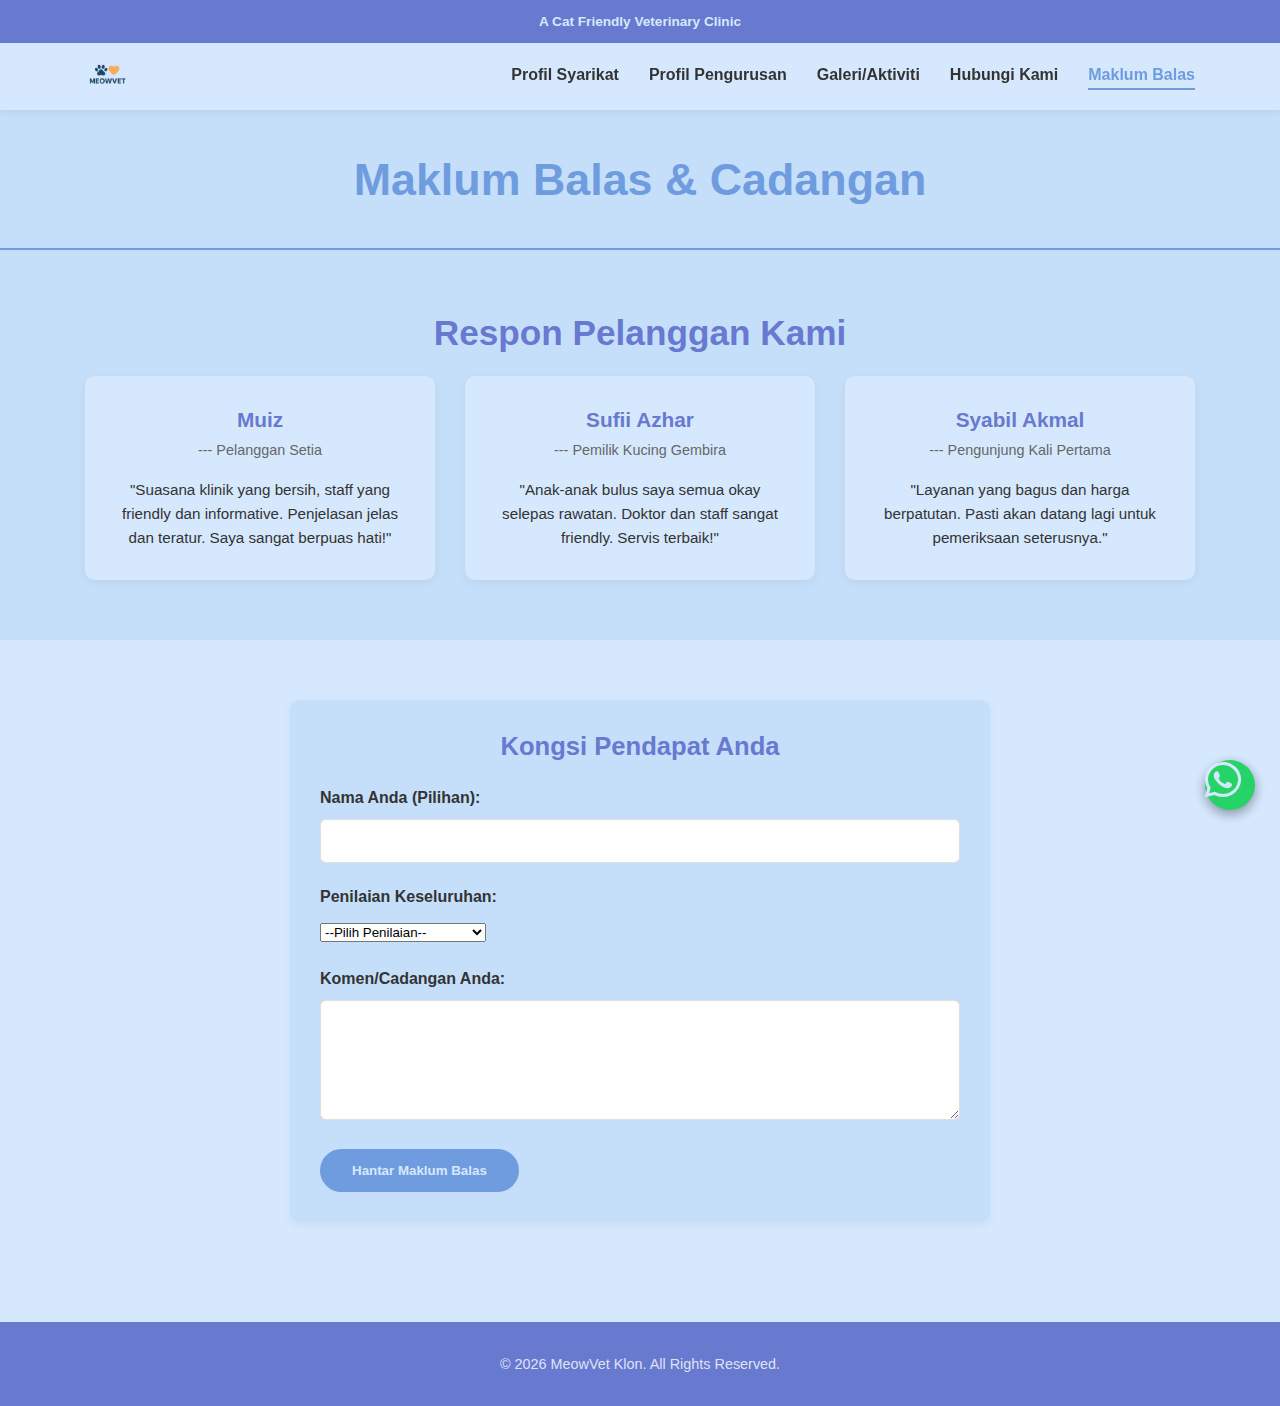
<file: feedback.html>
<!DOCTYPE html>
<html lang="ms">
<head>
    <meta charset="UTF-8">
    <meta name="viewport" content="width=device-width, initial-scale=1.0">
    <title>Maklum Balas - MeowVet Klon</title>
    <link rel="stylesheet" href="style.css">
    <link rel="stylesheet" href="https://cdnjs.cloudflare.com/ajax/libs/font-awesome/6.2.0/css/all.min.css">
</head>
<body>
    <div class="top-bar">A Cat Friendly Veterinary Clinic</div>
    <header id="main-header">
        <div class="container">
            <a href="index.html" class="logo-link">
                <img src="Images/logo2.png" alt="MeowVet Logo" id="logo" onerror="this.onerror=null; this.src='https://placehold.co/150x50/FFFFFF/5D3A9A?text=Tuahvet&font=Arial';">
            </a>
            <nav id="main-nav">
                <button class="nav-toggle" aria-label="Toggle Navigation"><span class="hamburger"></span></button>
                <ul class="nav-links">
                    <li><a href="index.html">Profil Syarikat</a></li>
                    <li><a href="Management.html">Profil Pengurusan</a></li>
                    <li><a href="gallery.html">Galeri/Aktiviti</a></li>
                    <li><a href="Contact.html">Hubungi Kami</a></li>
                    <li><a href="feedback.html">Maklum Balas</a></li>
                </ul>
            </nav>
        </div>
    </header>

    <main>
        <section class="page-title-section">
            <div class="container"><h1>Maklum Balas & Cadangan</h1></div>
        </section>

        
        <section class="testimonials-section main-content-section">
            <div class="container">
                <h2 class="section-title text-center">Respon Pelanggan Kami</h2>
                <div class="testimonials-grid">
                    <div class="testimonial-card">
                       
                        <h4>Muiz</h4><span class="affiliation">--- Pelanggan Setia</span>
                        <p>"Suasana klinik yang bersih, staff yang friendly dan informative. Penjelasan jelas dan teratur. Saya sangat berpuas hati!"</p>
                    </div>
                    <div class="testimonial-card">
                        
                        <h4>Sufii Azhar</h4><span class="affiliation">--- Pemilik Kucing Gembira</span>
                        <p>"Anak-anak bulus saya semua okay selepas rawatan. Doktor dan staff sangat friendly. Servis terbaik!"</p>
                    </div>
                    <div class="testimonial-card">
                        
                        <h4>Syabil Akmal</h4><span class="affiliation">--- Pengunjung Kali Pertama</span>
                        <p>"Layanan yang bagus dan harga berpatutan. Pasti akan datang lagi untuk pemeriksaan seterusnya."</p>
                    </div>
                </div>
            </div>
        </section>

        <section class="feedback-form-section main-content-section">
            <div class="container">
                <div class="feedback-form-container">
                    <h3 class="section-title">Kongsi Pendapat Anda</h3>
                    <form id="feedbackForm">
                        <div class="form-group">
                            <label for="feedback-name">Nama Anda (Pilihan):</label>
                            <input type="text" id="feedback-name" name="feedback-name">
                        </div>
                        <div class="form-group">
                            <label for="feedback-rating">Penilaian Keseluruhan:</label>
                            <select id="feedback-rating" name="feedback-rating" required>
                                <option value="">--Pilih Penilaian--</option>
                                <option value="5">★★★★★ - Cemerlang</option>
                                <option value="4">★★★★☆ - Sangat Baik</option>
                                <option value="3">★★★☆☆ - Baik</option>
                                <option value="2">★★☆☆☆ - Sederhana</option>
                                <option value="1">★☆☆☆☆ - Lemah</option>
                            </select>
                        </div>
                        <div class="form-group">
                            <label for="feedback-comments">Komen/Cadangan Anda:</label>
                            <textarea id="feedback-comments" name="feedback-comments" required></textarea>
                        </div>
                        <button type="submit" class="btn">Hantar Maklum Balas</button>
                    </form>
                </div>
            </div>
        </section>
    </main>

    <footer id="main-footer"><div class="container"><p>© <span id="currentYear"></span> MeowVet Klon. All Rights Reserved.</p></div></footer>
    <a href="#" class="fab scroll-to-top" title="Scroll to Top"><i class="fas fa-arrow-up"></i></a>
    <a href="https://wa.me/YOURPHONENUMBER" target="_blank" rel="noopener noreferrer" class="fab whatsapp-chat" title="Chat on WhatsApp"><i class="fab fa-whatsapp"></i></a>
    <script src="script.js"></script>
</body>
</html>
</file>
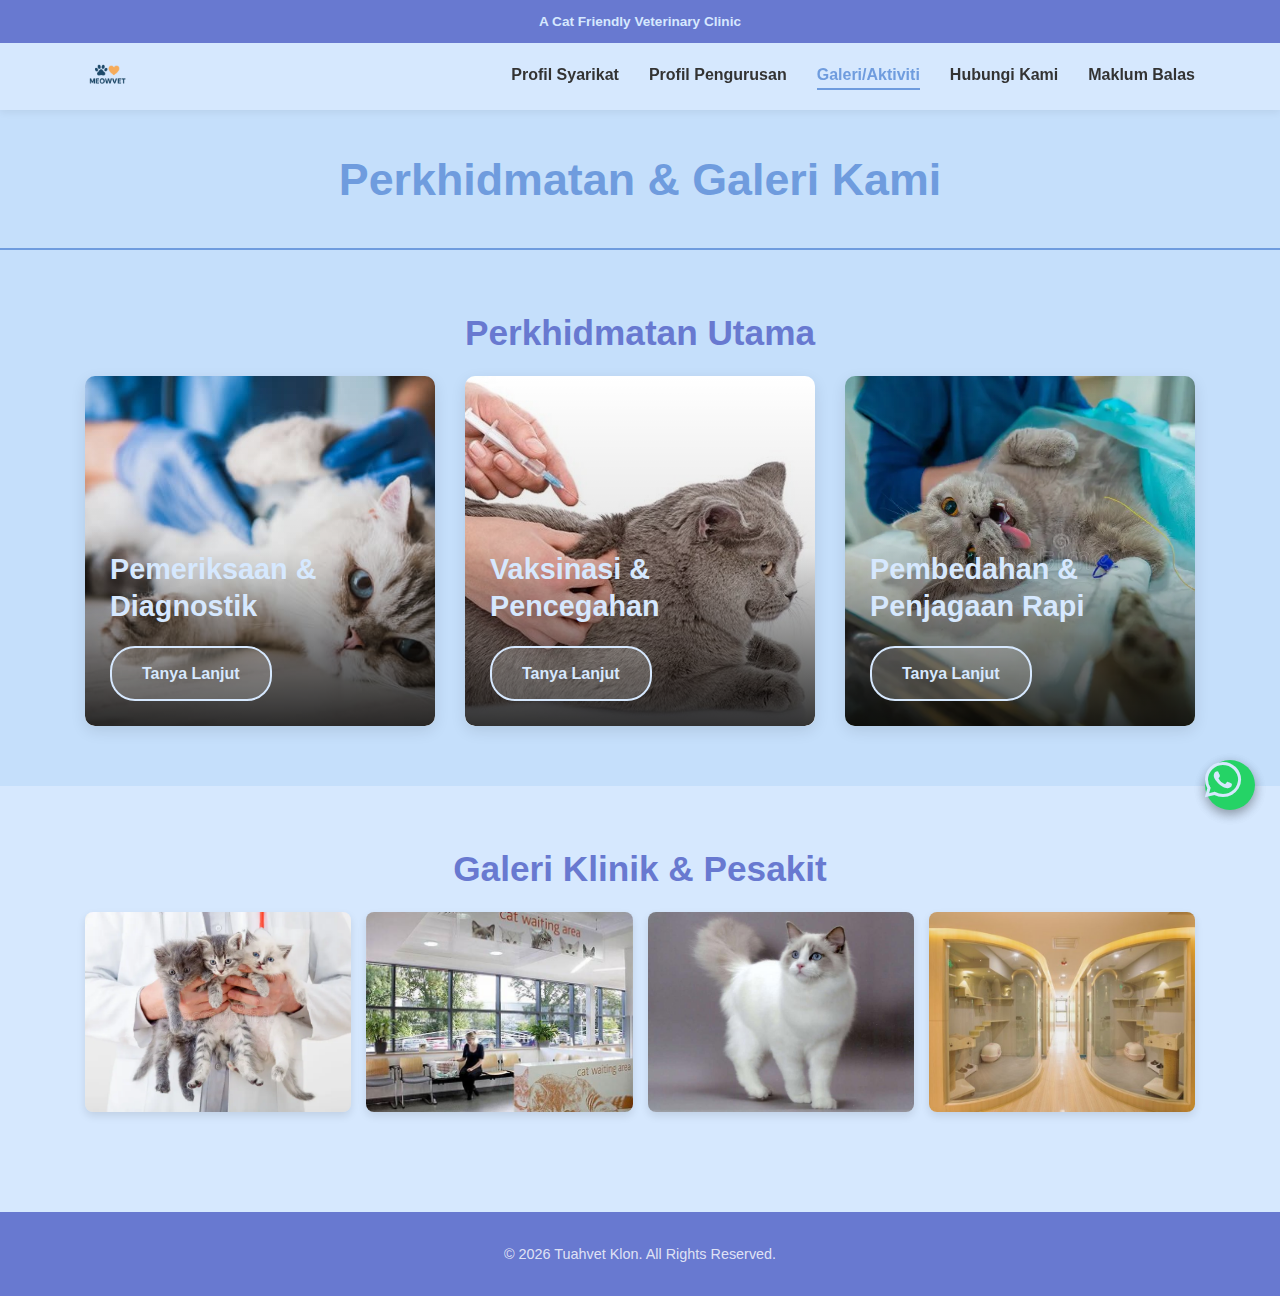
<file: gallery.html>
<!DOCTYPE html>
<html lang="ms">
<head>
    <meta charset="UTF-8">
    <meta name="viewport" content="width=device-width, initial-scale=1.0">
    <title>Galeri & Aktiviti - Tuahvet Klon</title>
    <link rel="stylesheet" href="style.css">
    <link rel="stylesheet" href="https://cdnjs.cloudflare.com/ajax/libs/font-awesome/6.2.0/css/all.min.css">
</head>
<body>
    <div class="top-bar">A Cat Friendly Veterinary Clinic</div>
    <header id="main-header">
        <div class="container">
            <a href="index.html" class="logo-link">
                <img src="Images/logo2.png" alt="MeowVet Logo" id="logo" onerror="this.onerror=null; this.src='https://placehold.co/150x50/FFFFFF/5D3A9A?text=Tuahvet&font=Arial';">
            </a>
            <nav id="main-nav">
                <button class="nav-toggle" aria-label="Toggle Navigation"><span class="hamburger"></span></button>
                <ul class="nav-links">
                    <li><a href="index.html">Profil Syarikat</a></li>
                    <li><a href="Management.html">Profil Pengurusan</a></li>
                    <li><a href="gallery.html">Galeri/Aktiviti</a></li>
                    <li><a href="Contact.html">Hubungi Kami</a></li>
                    <li><a href="feedback.html">Maklum Balas</a></li>
                </ul>
            </nav>
        </div>
    </header>

    <main>
        <section class="page-title-section">
            <div class="container"><h1>Perkhidmatan & Galeri Kami</h1></div>
        </section>

        
        <section class="services-section main-content-section">
            <div class="container">
                <h2 class="section-title text-center">Perkhidmatan Utama</h2>
                <div class="services-grid">
                    <div class="service-card" style="background-image: url('Images/img\ 1.jpg');">
                        <img src="Images/img 1.jpg" alt="Perkhidmatan Klinikal" class="sr-only-image" onerror="this.onerror=null; this.parentElement.style.backgroundImage='url(https://placehold.co/600x400/BFA8D9/FFF?text=Vaksinasi)';">
                        <div class="card-content"><h3>Pemeriksaan & Diagnostik</h3><a href="Contact.html" class="btn">Tanya Lanjut</a></div>
                    </div>
                    <div class="service-card" style="background-image: url('Images/img2.jpg');">
                         <img src="Images/img2.jpg" alt="Penjagaan Haiwan" class="sr-only-image" onerror="this.onerror=null; this.parentElement.style.backgroundImage='url(https://placehold.co/600x400/BFA8D9/FFF?text=Vaksinasi)';">
                        <div class="card-content"><h3>Vaksinasi & Pencegahan</h3><a href="Contact.html" class="btn">Tanya Lanjut</a></div>
                    </div>
                    <div class="service-card" style="background-image: url('Images/img3.webp');">
                        <img src="Images/img3.webp" alt="Sertai Pasukan MeowVet" class="sr-only-image" onerror="this.onerror=null; this.parentElement.style.backgroundImage='url(https://placehold.co/600x400/D4C0E6/FFF?text=Pembedahan)';">
                        <div class="card-content"><h3>Pembedahan & Penjagaan Rapi</h3><a href="Contact.html" class="btn">Tanya Lanjut</a></div>
                    </div>
                </div>
            </div>
        </section>

        
        <section class="image-gallery-section main-content-section">
            <div class="container">
                <h2 class="section-title text-center">Galeri Klinik & Pesakit</h2>
                <div class="gallery-grid">
                    <div class="gallery-item"><img src="Images/img7.webp" alt="Suasana Klinik 1" onerror="this.onerror=null; this.src='https://placehold.co/400x300/A98CCC/FFF?text=Galeri+1';"></div>
                    <div class="gallery-item"><img src="Images/img9.jpeg" alt="Pesakit Comel 1" onerror="this.onerror=null; this.src='https://placehold.co/400x300/BFA8D9/FFF?text=Galeri+2';"></div>
                    <div class="gallery-item"><img src="Images/img8.jpg" alt="Aktiviti Klinik"></div>
                    <div class="gallery-item"><img src="Images/img10.jpg" alt="Haiwan Kesayangan"></div>
                    
                </div>
            </div>
        </section>
    </main>

    <footer id="main-footer"><div class="container"><p>© <span id="currentYear"></span> Tuahvet Klon. All Rights Reserved.</p></div></footer>
    <a href="#" class="fab scroll-to-top" title="Scroll to Top"><i class="fas fa-arrow-up"></i></a>
    <a href="https://wa.me/YOURPHONENUMBER" target="_blank" rel="noopener noreferrer" class="fab whatsapp-chat" title="Chat on WhatsApp"><i class="fab fa-whatsapp"></i></a>
    <script src="script.js"></script>
</body>
</html>
</file>
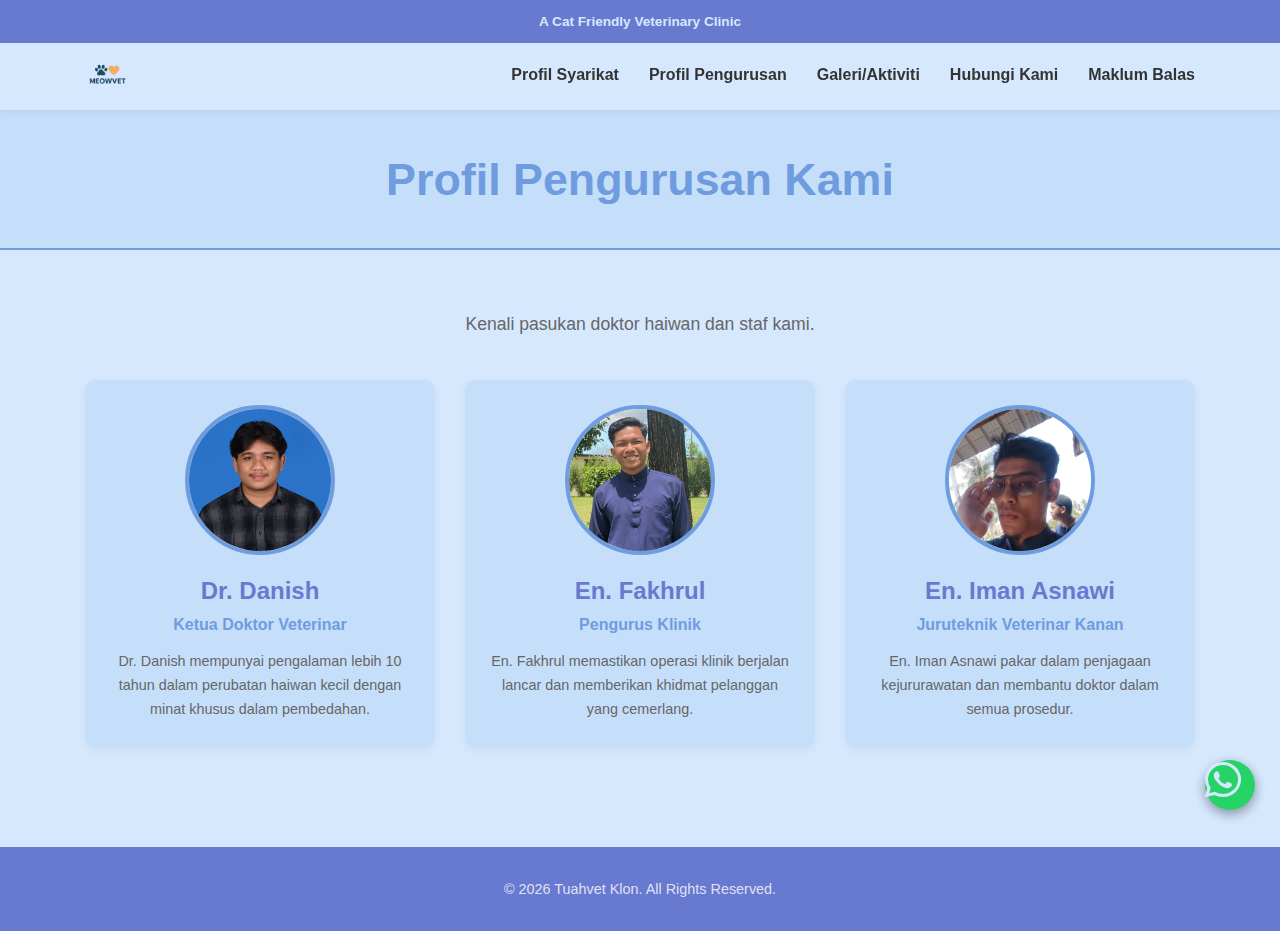
<file: management.html>
<!DOCTYPE html>
<html lang="ms">
<head>
    <meta charset="UTF-8">
    <meta name="viewport" content="width=device-width, initial-scale=1.0">
    <title>Profil Pengurusan - Tuahvet Klon</title>
    <link rel="stylesheet" href="style.css">
    <link rel="stylesheet" href="https://cdnjs.cloudflare.com/ajax/libs/font-awesome/6.2.0/css/all.min.css">
</head>
<body>
    <div class="top-bar">A Cat Friendly Veterinary Clinic</div>
    <header id="main-header">
        <div class="container">
            <a href="index.html" class="logo-link">
                <img src="Images/logo2.png" alt="Tuahvet Logo" id="logo" onerror="this.onerror=null; this.src='https://placehold.co/150x50/FFFFFF/5D3A9A?text=Tuahvet&font=Arial';">
            </a>
            <nav id="main-nav">
                <button class="nav-toggle" aria-label="Toggle Navigation"><span class="hamburger"></span></button>
                <ul class="nav-links">
                    <li><a href="index.html">Profil Syarikat</a></li>
                    <li><a href="Management.html">Profil Pengurusan</a></li>
                    <li><a href="gallery.html">Galeri/Aktiviti</a></li>
                    <li><a href="Contact.html">Hubungi Kami</a></li>
                    <li><a href="feedback.html">Maklum Balas</a></li>
                </ul>
            </nav>
        </div>
    </header>

    <main>
        <section class="page-title-section">
            <div class="container"><h1>Profil Pengurusan Kami</h1></div>
        </section>

        <section class="team-section main-content-section">
            <div class="container">
                <p class="section-subtitle text-center">Kenali pasukan doktor haiwan dan staf kami.</p>
                <div class="team-grid">
                    <div class="team-member-card">
                        <img src="Images/gambar.jpg" alt="Dr. Danish" class="profile-pic" onerror="this.onerror=null; this.src='https://placehold.co/150x150/A98CCC/FFF?text=Vet+1';">
                        <h3>Dr. Danish</h3>
                        <span class="role">Ketua Doktor Veterinar</span>
                        <p class="bio">Dr. Danish mempunyai pengalaman lebih 10 tahun dalam perubatan haiwan kecil dengan minat khusus dalam pembedahan.</p>
                    </div>
                    <div class="team-member-card">
                        <img src="Images/img12.jpg" alt="Dr. John Matthews" class="profile-pic" onerror="this.onerror=null; this.src='https://placehold.co/150x150/BFA8D9/FFF?text=Vet+2';">
                        <h3>En. Fakhrul</h3>
                        <span class="role">Pengurus Klinik</span>
                        <p class="bio">En. Fakhrul memastikan operasi klinik berjalan lancar dan memberikan khidmat pelanggan yang cemerlang.</p>
                    </div>
                    <div class="team-member-card">
                        <img src="Images/img 11.jpg" alt="Sarah Lee" class="profile-pic">
                        <h3>En. Iman Asnawi</h3>
                        <span class="role">Juruteknik Veterinar Kanan</span>
                        <p class="bio">En. Iman Asnawi pakar dalam penjagaan kejururawatan dan membantu doktor dalam semua prosedur.</p>
                    </div>
                
                </div>
            </div>
        </section>
    </main>

    <footer id="main-footer"><div class="container"><p>© <span id="currentYear"></span> Tuahvet Klon. All Rights Reserved.</p></div></footer>
    <a href="#" class="fab scroll-to-top" title="Scroll to Top"><i class="fas fa-arrow-up"></i></a>
    <a href="https://wa.me/YOURPHONENUMBER" target="_blank" rel="noopener noreferrer" class="fab whatsapp-chat" title="Chat on WhatsApp"><i class="fab fa-whatsapp"></i></a>
    <script src="script.js"></script>
</body>
</html>
</file>
<file: style.css>
:root {
    --primary-purple: #6f9cde;
    --darker-purple: #6879d0;
    --light-purple-bg: #c5dffb;
    --text-light: #d6e8fe;
    --text-dark: #333333;
    --text-muted: #666666;
    --accent-green: #25D366;
    --border-color: #e0e0e0;
    --font-primary: 'Nunito Sans', Arial, sans-serif;
    --header-height: 70px;
}

@import url('https://fonts.googleapis.com/css2?family=Nunito+Sans:wght@400;600;700;800&display=swap');

* { margin: 0; padding: 0; box-sizing: border-box; }
html { scroll-behavior: smooth; }
body {
    font-family: var(--font-primary);
    line-height: 1.7;
    color: var(--text-dark);
    background-color: var(--text-light);
    padding-top: calc(var(--header-height) + 40px); 
}

.container { width: 90%; max-width: 1140px; margin: 0 auto; padding: 0 15px; }
img { max-width: 100%; height: auto; display: block; }
.sr-only-image { border:0; clip:rect(0 0 0 0); height:1px; margin:-1px; overflow:hidden; padding:0; position:absolute; width:1px; }

h1, h2, h3, h4 { color: var(--darker-purple); margin-bottom: 0.8em; line-height: 1.3; font-weight: 700; }
h1 { font-size: 2.8em; }
h2 { font-size: 2.2em; }
h3 { font-size: 1.6em; }

.page-title-section {
    background-color: var(--light-purple-bg);
    padding: 40px 0;
    text-align: center;
    border-bottom: 2px solid var(--primary-purple);
}
.page-title-section h1 {
    color: var(--primary-purple);
    margin-bottom: 0;
}

.section-title { margin-bottom: 20px; }
.section-subtitle { font-size: 1.1em; color: var(--text-muted); max-width: 700px; margin: 0 auto 40px auto; }
.text-center { text-align: center; }
section.main-content-section { padding: 60px 0; }

.btn {
    display: inline-block; padding: 12px 30px; background-color: var(--primary-purple); color: var(--text-light);
    border: 2px solid var(--primary-purple); border-radius: 25px; text-decoration: none;
    font-weight: 600; text-align: center; transition: all 0.3s ease; cursor: pointer;
}
.btn:hover { background-color: var(--darker-purple); border-color: var(--darker-purple); transform: translateY(-2px); }
.btn-outline { background-color: transparent; color: var(--primary-purple); }
.btn-outline:hover { background-color: var(--primary-purple); color: var(--text-light); }


.top-bar {
    background-color: var(--darker-purple); color: var(--text-light); font-size: 0.85em;
    padding: 10px 0; text-align: center; font-weight: 600;
    position: fixed; top: 0; left: 0; width: 100%; z-index: 1001;
}

#main-header {
    background-color: var(--text-light); padding: 10px 0; box-shadow: 0 2px 8px rgba(0,0,0,0.07);
    position: fixed; top: 40px; left:0; width: 100%; z-index: 1000; height: var(--header-height);
}
#main-header .container { display: flex; justify-content: space-between; align-items: center; height: 100%; }
#logo { height: 45px; }

.nav-links { list-style: none; display: flex; }
.nav-links li { margin-left: 30px; }
.nav-links a {
    text-decoration: none; color: var(--text-dark); font-weight: 600; padding: 5px 0;
    transition: color 0.3s ease; position: relative;
}
.nav-links a:hover, .nav-links a.active-link { color: var(--primary-purple); }
.nav-links a::after {
    content: ''; position: absolute; bottom: -2px; left: 0; width: 0; height: 2px;
    background-color: var(--primary-purple); transition: width 0.3s ease;
}
.nav-links a:hover::after, .nav-links a.active-link::after { width: 100%; }
.nav-toggle { display: none; }

#main-footer {
    background-color: var(--darker-purple); color: rgba(255,255,255,0.8);
    text-align: center; padding: 30px 0; font-size: 0.9em; margin-top: 40px;
}

.fab {
    position: fixed; width: 50px; height: 50px; border-radius: 50%; color: var(--text-light);
    display: flex; align-items: center; justify-content: center; font-size: 1.6em;
    box-shadow: 0 4px 12px rgba(0,0,0,0.2); z-index: 998; transition: all 0.3s ease; text-decoration: none;
}
.fab:hover { transform: scale(1.1) translateY(-2px); box-shadow: 0 6px 15px rgba(0,0,0,0.3); }
.scroll-to-top {
    background-color: var(--primary-purple); right: 25px; bottom: 25px;
    opacity: 0; visibility: hidden; transition: opacity 0.3s ease, visibility 0.3s ease, transform 0.3s ease;
}
.scroll-to-top.visible { opacity: 1; visibility: visible; }
.whatsapp-chat { background-color: var(--accent-green); right: 25px; bottom: 90px; }
.whatsapp-chat:hover { background-color: #1DA851; }


.hero-section {
    background-image: url('images/hero-background.jpg'); background-size: cover; background-position: center right;
    color: var(--text-dark); padding: 80px 0; min-height: 70vh; display: flex; align-items: center; position: relative;
}
.hero-content { max-width: 550px; position: relative; z-index: 1; }
.hero-subtitle { display:block; font-size:1.1em; color:var(--primary-purple); font-weight:700; margin-bottom:10px; text-transform:uppercase; }
.hero-content h1 { color: var(--darker-purple); font-size: clamp(2.2em, 5vw, 3.2em); font-weight: 800; line-height: 1.2; margin-bottom: 30px; }
.hero-stats { display: flex; gap: 40px; margin-top: 20px; }
.stat-item .number { font-size: clamp(2.5em, 6vw, 4em); color: var(--primary-purple); font-weight: 800; line-height: 1; display: block; }
.stat-item .label { font-size: 0.9em; color: var(--text-muted); font-weight: 600; }

.icon-features-section { background-color: var(--light-purple-bg); }
.features-grid { display: grid; grid-template-columns: repeat(auto-fit, minmax(280px, 1fr)); gap: 40px; text-align: center; }
.feature-item .icon-wrapper {
    width: 90px; height: 90px; border-radius: 50%; background-color: var(--text-light); color: var(--primary-purple);
    display: flex; align-items: center; justify-content: center; margin: 0 auto 20px auto; font-size: 2.2em; border: 3px solid var(--primary-purple);
}
.feature-item h3 { font-size: 1.4em; margin-bottom: 10px; }
.feature-item p { color: var(--text-muted); font-size: 0.95em; }

.clinic-info-block-section { background-color: var(--light-purple-bg); }
.clinic-info-grid { display: grid; grid-template-columns: 1fr 1fr; gap: 50px; align-items: center; }
.clinic-text h2 { font-size: 2em; }
.clinic-text p { color: var(--text-muted); margin-bottom: 25px; font-size: 1.05em; }
.clinic-image img { border-radius: 10px; box-shadow: 0 8px 20px rgba(0,0,0,0.1); }

.team-section { background-color: var(--text-light); }
.team-grid { display: grid; grid-template-columns: repeat(auto-fit, minmax(280px, 1fr)); gap: 30px; }
.team-member-card {
    background-color: var(--light-purple-bg); border-radius: 10px; padding: 25px;
    text-align: center; box-shadow: 0 3px 10px rgba(0,0,0,0.05); transition: transform 0.3s ease;
}
.team-member-card:hover { transform: translateY(-5px); }
.team-member-card img.profile-pic {
    width: 150px; height: 150px; border-radius: 50%; object-fit: cover;
    margin: 0 auto 20px auto; border: 4px solid var(--primary-purple);
}
.team-member-card h3 { color: var(--darker-purple); font-size: 1.5em; margin-bottom: 5px; }
.team-member-card .role { color: var(--primary-purple); font-weight: 600; margin-bottom: 10px; display: block; }
.team-member-card p.bio { font-size: 0.9em; color: var(--text-muted); }

.services-section { background-color: var(--light-purple-bg); }
.services-grid { display: grid; grid-template-columns: repeat(auto-fit, minmax(300px, 1fr)); gap: 30px; }
.service-card {
    min-height: 350px; border-radius: 10px; overflow: hidden; position: relative; display: flex;
    flex-direction: column; justify-content: flex-end; padding: 25px; color: var(--text-light);
    background-size: cover; background-position: center; box-shadow: 0 5px 15px rgba(0,0,0,0.1);
    transition: transform 0.3s ease;
}
.service-card:hover { transform: translateY(-5px); }
.service-card::before {
    content:''; position:absolute; top:0; left:0; right:0; bottom:0;
    background: linear-gradient(to top, rgba(0,0,0,0.8) 0%, rgba(0,0,0,0.1) 50%, transparent 100%);
    z-index: 1; border-radius: 10px;
}
.service-card .card-content { position: relative; z-index: 2; }
.service-card h3 { color: var(--text-light); font-size: 1.8em; margin-bottom: 20px; }
.service-card .btn { background-color: rgba(255,255,255,0.2); border-color: var(--text-light); color: var(--text-light); }
.service-card .btn:hover { background-color: var(--text-light); color: var(--primary-purple); }

.image-gallery-section { background-color: var(--text-light); }
.gallery-grid { display: grid; grid-template-columns: repeat(auto-fit, minmax(250px, 1fr)); gap: 15px; }
.gallery-item img { border-radius: 8px; box-shadow: 0 4px 8px rgba(0,0,0,0.1); width: 100%; height: 200px; object-fit: cover; }


.contact-section { background-color: var(--text-light); }
.contact-grid { display: grid; grid-template-columns: 1.2fr 1fr; gap: 40px; }
.contact-form-container h3, .contact-info-container h3 { margin-bottom: 20px; font-size: 1.8em; }
.form-group { margin-bottom: 20px; }
.form-group label { display: block; margin-bottom: 8px; font-weight: 600; color: var(--text-dark); }
.form-group input[type="text"],
.form-group input[type="email"],
.form-group textarea {
    width: 100%; padding: 12px; border: 1px solid var(--border-color);
    border-radius: 6px; font-family: var(--font-primary); font-size: 1em;
    transition: border-color 0.3s ease;
}
.form-group input[type="text"]:focus,
.form-group input[type="email"]:focus,
.form-group textarea:focus {
    border-color: var(--primary-purple); outline: none; box-shadow: 0 0 0 2px rgba(93, 58, 154, 0.2);
}
.form-group textarea { min-height: 120px; resize: vertical; }
.contact-info-container p { margin-bottom: 15px; line-height: 1.8; }
.contact-info-container strong { color: var(--darker-purple); }
.contact-info-container i { color: var(--primary-purple); margin-right: 10px; width: 20px; text-align: center; }
.map-placeholder { background-color: #e9e9e9; height: 250px; border-radius: 8px; display:flex; align-items:center; justify-content:center; text-align:center; color: var(--text-muted); margin-top:20px; }


.testimonials-section { background-color: var(--light-purple-bg); }
.testimonials-grid { display: grid; grid-template-columns: repeat(auto-fit, minmax(300px, 1fr)); gap: 30px; }
.testimonial-card {
    background-color: var(--text-light); padding: 30px; border-radius: 10px;
    text-align: center; box-shadow: 0 3px 10px rgba(0,0,0,0.05);
}
.testimonial-icon {
    width: 70px; height: 70px; margin: 0 auto 20px auto; background-color: var(--primary-purple);
    border-radius: 8px; display: flex; align-items: center; justify-content: center;
}
.testimonial-icon img { max-width: 60%; max-height: 60%; filter: brightness(0) invert(1); }
.testimonial-card h4 { font-size: 1.3em; color: var(--darker-purple); margin-bottom: 5px; }
.testimonial-card .affiliation { font-size: 0.9em; color: var(--text-muted); margin-bottom: 15px; display: block; }
.testimonial-card p { font-size: 0.95em; line-height: 1.6; color: var(--text-dark); }

.feedback-form-section { background-color: var(--text-light); }

.feedback-form-container { max-width: 700px; margin: 0 auto; padding:30px; background-color:var(--light-purple-bg); border-radius:10px; box-shadow:0 3px 10px rgba(0,0,0,0.05); }
.feedback-form-container h3 { text-align: center; }


@media (max-width: 992px) {
    .hero-content { max-width: 100%; text-align: center; }
    .hero-section { background-position: center; text-align: center; }
    .hero-stats { justify-content: center; }
    .clinic-info-grid { grid-template-columns: 1fr; }
    .clinic-image { order: -1; margin-bottom: 30px; }
    .clinic-text { text-align: center; }
    .contact-grid { grid-template-columns: 1fr; }
}

@media (max-width: 768px) {
    body { padding-top: calc(var(--header-height) + 35px); } 
    .top-bar { font-size: 0.8em; padding: 8px 0; }
    #main-header { top: 35px; } 
    
    h1 { font-size: 2.2em; }
    h2 { font-size: 1.9em; }
    
    .nav-toggle {
        display: block; background: none; border: none; cursor: pointer; padding: 10px; z-index: 1001;
    }
    .hamburger { display:block; width:25px; height:3px; background-color:var(--text-dark); position:relative; transition:background-color 0s .3s; }
    .hamburger::before, .hamburger::after { content:''; display:block; width:25px; height:3px; background-color:var(--text-dark); position:absolute; transition:transform .3s ease-in-out,top .3s ease-in-out .3s; }
    .hamburger::before { top: -8px; }
    .hamburger::after { top: 8px; }

    .nav-open .hamburger { background-color: transparent; }
    .nav-open .hamburger::before { transform:rotate(45deg); top:0; transition:top .3s ease-in-out,transform .3s ease-in-out .3s; }
    .nav-open .hamburger::after { transform:rotate(-45deg); top:0; transition:top .3s ease-in-out,transform .3s ease-in-out .3s; }

    .nav-links {
        position: fixed; top: calc(var(--header-height) + 35px); 
        left: 0; width: 100%; height: calc(100vh - (var(--header-height) + 35px) );
        background-color: var(--darker-purple); flex-direction: column; align-items: center;
        padding-top: 40px; transform: translateX(-100%); transition: transform 0.4s ease-in-out; overflow-y: auto;
    }
    .nav-open .nav-links { transform: translateX(0); }
    .nav-links li { margin: 0; width: 100%; text-align: center; }
    .nav-links a { display:block; padding:18px 20px; color:var(--text-light); font-size:1.2em; border-bottom:1px solid rgba(255,255,255,.1); }
    .nav-links a:hover, .nav-links a.active-link { color:var(--text-light); background-color:var(--primary-purple); }
    .nav-links a::after { display: none; }
    .nav-links li:last-child a { border-bottom: none; }

    .hero-stats { flex-direction: column; align-items: center; gap: 20px; }
    .stat-item .number { font-size: 2.8em; }
    .services-grid, .features-grid, .testimonials-grid, .team-grid, .gallery-grid { grid-template-columns: 1fr; }
}
</file>
